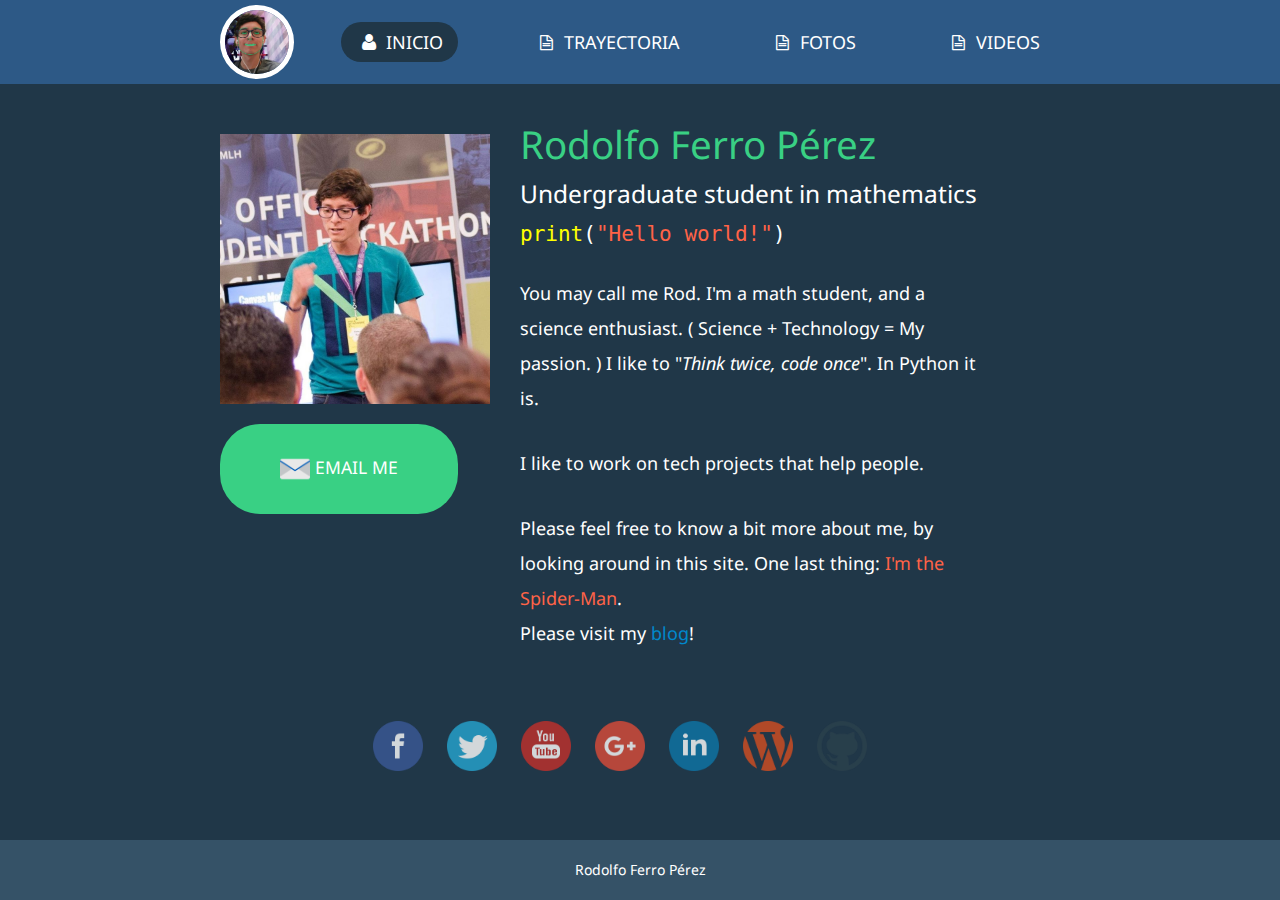
<file: index.html>
<!DOCTYPE html>
<html lang="en">
<head>
<title>Rodolfo Ferro | Inicio</title>
<meta charset="utf-8">
<meta name="viewport" content="width=device-width, initial-scale=1.0">
<link href="css/bootstrap.css" rel="stylesheet">
<link href="css/style.css" rel="stylesheet">
<link href="font/css/fontello.css" rel="stylesheet">
<link href='http://fonts.googleapis.com/css?family=Droid+Sans:400,700' rel='stylesheet' type='text/css'>
</head>
<body>
<div class="navbar">
  <div class="navbar-inner">
    <div class="container"> <a class="btn btn-navbar" data-toggle="collapse" data-target=".nav-collapse"> <span class="icon-bar"></span> <span class="icon-bar"></span> <span class="icon-bar"></span> </a> <a class="brand" href="index.html"><img src="img/rf.jpg" width="64px" alt="Rodolfo Ferro"></a>
      <ul class="nav nav-collapse pull-right" style="margin: 0px -25px;">
        <li><a href="index.html" class="active"><i class="icon-user"></i> Inicio</a></li>
        <!-- <li><a href="skills.html"><i class="icon-trophy"></i> Skills</a></li>
        <li><a href="work.html"><i class="icon-picture"></i> Work</a></li> -->
        <li><a href="resume.html"><i class="icon-doc-text"></i> Trayectoria</a></li>
        <li><a href="https://drive.google.com/drive/folders/0B_UdIDqyTHWGR3FTYUVMRVN4LUE?usp=sharing" target="_blank"><i class="icon-doc-text"></i> Fotos</a></li>
        <li><a href="https://drive.google.com/open?id=0B_UdIDqyTHWGeVNBMl9mUUxpNjQ" target="_blank"><i class="icon-doc-text"></i> Videos</a></li>
      </ul>
      <div class="nav-collapse collapse"></div>
    </div>
  </div>
</div>
<div class="container profile">
  <div class="span3" style="margin: 20px 0px;"> <img src="img/rfp.jpg" alt="">
  <a href="mailto:rodolfoferroperez@gmail.com" class="hire-me"><h4><img src="img/email.png" width="30px"> Email me</h4></a></div>
  <div class="span5">
    <h1>Rodolfo Ferro Pérez</h1>
    <h3>Undergraduate student in mathematics</h3>
    <code style="font-size: 1.5em;"><span style="color: yellow;">print</span>(<span style="color: tomato;">"Hello world!"</span>)</code>
    <p>You may call me Rod. I'm a math student, and a science enthusiast.
      ( Science + Technology = My passion. )
      I like to "<i>Think twice, code once</i>". In Python it is.</p>
    <p>
      I like to work on tech projects that help people.
    </p>
    <p>Please feel free to know a bit more about me,
      by looking around in this site. One last thing: <span style="color: tomato">I'm the Spider-Man</span>.
    <br /> Please visit my <a href="https://rodolfoferro.wordpress.com/">blog</a>!</p>
  </div>
</div>
<div class="row social">
  <ul class="social-icons">
    <li><a href="https://www.facebook.com/ferro.11"><img src="img/facebook.png" width="50px"></a></li>
    <li><a href="https://twitter.com/FerroRodolfo"><img src="img/twitter.png" width="50px"></a></li>
    <li><a href="https://www.youtube.com/watch?v=ZmJ9U6-Yd9M&list=PLkWgnowaCLvbmh-dOqBv28gpq25AeOIBo"><img src="img/youtube.png" width="50px"></a></li>
    <li><a href="https://plus.google.com/+RodolfoFerro"><img src="img/google-plus.png" width="50px"></a></li>
    <li><a href="https://www.linkedin.com/in/rodolfoferro"><img src="img/linkedin.png" width="50px"></a></li>
    <li><a href="https://rodolfoferro.wordpress.com/"><img src="img/wordpress.png" width="50px"></a></li>
    <li><a href="https://github.com/RodolfoFerro"><img src="img/github.png" width="50px"></a></li>
  </ul>
</div>
<div class="footer" href="css/bootstrap-responsive.css" rel="stylesheet" type="text/css">
  <div class="container">
    <p class="row" style="text-align:center"><a href="https://rodolfoferro.wordpress.com/">Rodolfo Ferro Pérez</a></p>
  </div>
</div>
<script src="js/jquery-1.10.1.min.js"></script>
<script src="js/bootstrap.min.js"></script>
</body>
</html>
</file>
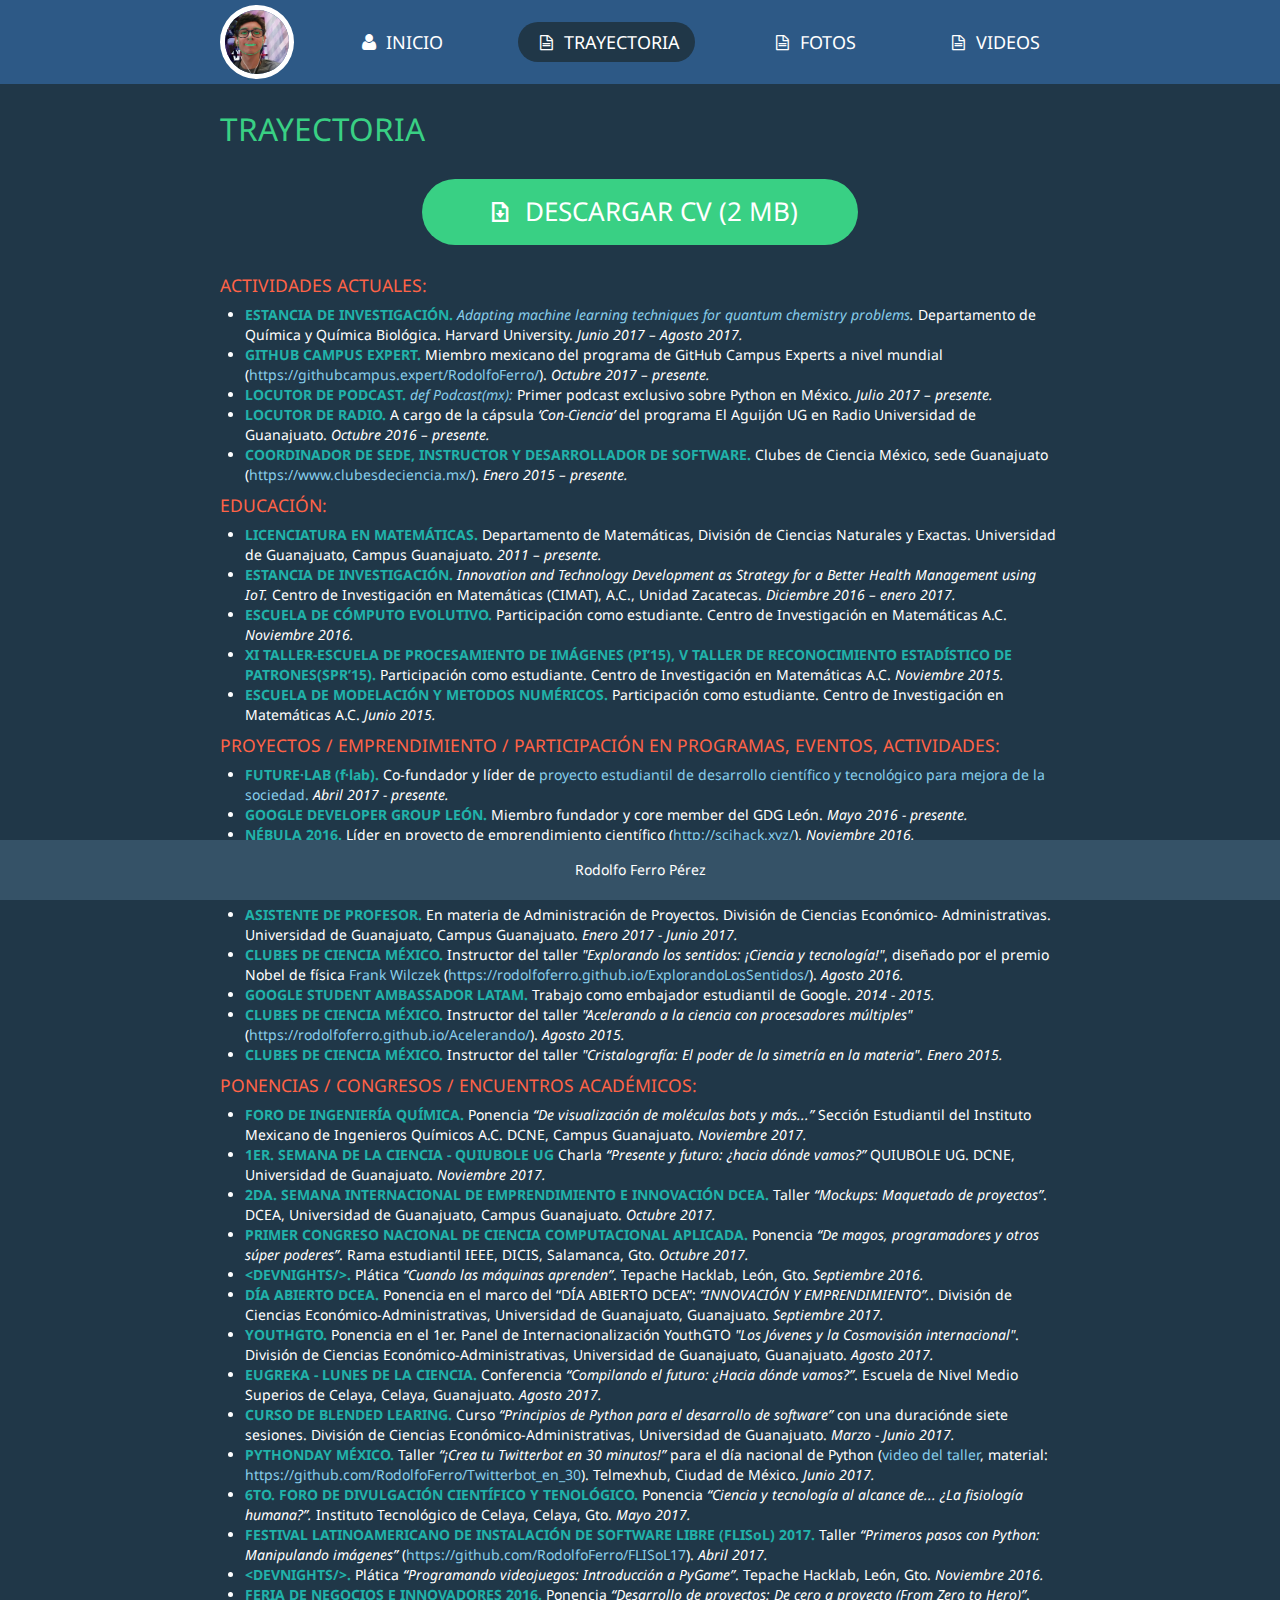
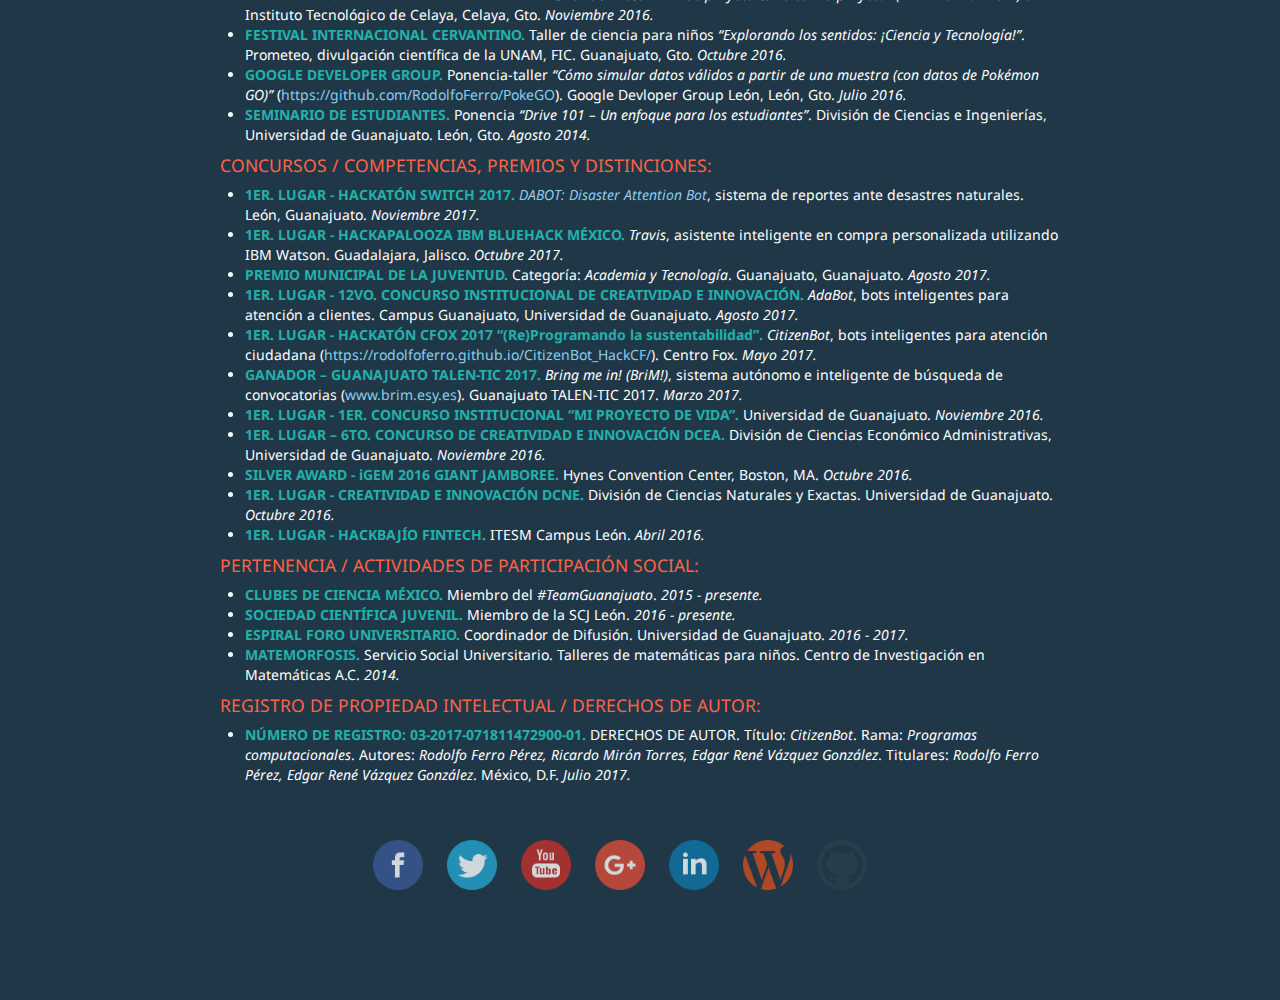
<file: resume.html>
<!DOCTYPE html>
<html lang="en">
<head>
<title>Rodolfo Ferro | Trayectoria</title>
<meta charset="utf-8">
<meta name="viewport" content="width=device-width, initial-scale=1.0">
<link href="css/bootstrap.css" rel="stylesheet">
<link href="css/style.css" rel="stylesheet">
<link href="font/css/fontello.css" rel="stylesheet">
<link href='http://fonts.googleapis.com/css?family=Droid+Sans:400,700' rel='stylesheet' type='text/css'>
</head>
<body>
  <style>
  a {
    color: skyblue;
  }
  b {
    color: lightseagreen;
  }
  h4 {
    color: tomato;
  }
  </style>
<div class="navbar">
  <div class="navbar-inner">
    <div class="container"> <a class="btn btn-navbar" data-toggle="collapse" data-target=".nav-collapse"> <span class="icon-bar"></span> <span class="icon-bar"></span> <span class="icon-bar"></span> </a> <a class="brand" href="index.html"><img src="img/rf.jpg" width="64px" alt="Rodolfo Ferro"></a>
      <ul class="nav nav-collapse pull-right" style="margin: 0px -25px;">
        <li><a href="index.html"><i class="icon-user"></i> Inicio</a></li>
        <!-- <li><a href="skills.html"><i class="icon-trophy"></i> Skills</a></li>
        <li><a href="work.html"><i class="icon-picture"></i> Work</a></li> -->
        <li><a href="resume.html" class="active"><i class="icon-doc-text"></i> Trayectoria</a></li>
        <li><a href="https://drive.google.com/drive/folders/0B_UdIDqyTHWGR3FTYUVMRVN4LUE?usp=sharing" target="_blank"><i class="icon-doc-text"></i> Fotos</a></li>
        <li><a href="https://drive.google.com/open?id=0B_UdIDqyTHWGeVNBMl9mUUxpNjQ" target="_blank"><i class="icon-doc-text"></i> Videos</a></li>
      </ul>
      <div class="nav-collapse collapse"></div>
    </div>
  </div>
</div>
<div class="container resume" style="padding:15px">
  <h2>TRAYECTORIA</h2>
  <!-- <center>
    <img src="RodolfoFerro_RESUME1.png" width="30%"/>
    <img src="RodolfoFerro_RESUME2.png" width="30%"/>
    <img src="RodolfoFerro_RESUME3.png" width="30%"/>
  <h3>Versión descargable:</h3>
  </center> -->
  <div class="btn-center"> <a href="Rodolfo Ferro - CV.pdf" class="hire-me"><i class="icon-download"></i> Descargar CV (2 Mb)</a>
    <!-- <h2>2Mb</h2> -->
  </div>
  <h4>ACTIVIDADES ACTUALES:</h4>
  <ul>
    <li>
      <b>ESTANCIA DE INVESTIGACIÓN.</b> <i><a href="http://www.eluniversal.com.mx/ciencia-y-salud/ciencia/estudiante-mexicano-desarrolla-un-proyecto-en-harvard">Adapting machine learning techniques for quantum chemistry problems</a>.</i> Departamento de Química y Química Biológica. Harvard University. <i>Junio 2017 – Agosto 2017.</i>
    </li>
    <li>
      <b>GITHUB CAMPUS EXPERT.</b> Miembro mexicano del programa de GitHub Campus Experts a nivel mundial (<a href="https://githubcampus.expert/RodolfoFerro/">https://githubcampus.expert/RodolfoFerro/</a>). <i>Octubre 2017 – presente.</i>
    </li>
    <li>
      <b>LOCUTOR DE PODCAST.</b> <i><a href="https://defpodcastmx.github.io/" style="color: skyblue;">def Podcast(mx):</a></i> Primer podcast exclusivo sobre Python en México. <i>Julio 2017 – presente.</i>
    </li>
    <li>
      <b>LOCUTOR DE RADIO.</b> A cargo de la cápsula <i>‘Con-Ciencia’</i> del programa El Aguijón UG en Radio Universidad de Guanajuato. <i>Octubre 2016 – presente.</i>
    </li>
    <li>
      <b>COORDINADOR DE SEDE, INSTRUCTOR Y DESARROLLADOR DE SOFTWARE.</b> Clubes de Ciencia México, sede Guanajuato (<a href="https://www.clubesdeciencia.mx/" target="_blank">https://www.clubesdeciencia.mx/</a>). <i>Enero 2015 – presente.</i>
    </li>
  </ul>
  <h4>EDUCACIÓN:</h4>
  <ul>
    <li>
      <b>LICENCIATURA EN MATEMÁTICAS.</b> Departamento de Matemáticas, División de Ciencias Naturales y Exactas. Universidad de Guanajuato, Campus Guanajuato. <i>2011 – presente.</i>
    </li>
    <li>
      <b>ESTANCIA DE INVESTIGACIÓN.</b> <i>Innovation and Technology Development as Strategy for a Better Health Management using IoT.</i> Centro de Investigación en Matemáticas (CIMAT), A.C., Unidad Zacatecas. <i> Diciembre 2016 – enero 2017.</i>
    </li>
    <li>
      <b>ESCUELA DE CÓMPUTO EVOLUTIVO.</b> Participación como estudiante. Centro de Investigación en Matemáticas A.C. <i>Noviembre 2016.</i>
    </li>
    <li>
      <b>XI TALLER-ESCUELA DE PROCESAMIENTO DE IMÁGENES (PI’15), V TALLER DE RECONOCIMIENTO ESTADÍSTICO DE PATRONES(SPR’15).</b> Participación como estudiante. Centro de Investigación en Matemáticas A.C. <i>Noviembre 2015.</i>
    </li>
    <li>
      <b>ESCUELA DE MODELACIÓN Y METODOS NUMÉRICOS.</b> Participación como estudiante. Centro de Investigación en Matemáticas A.C. <i>Junio 2015.</i>
    </li>
  </ul>
  <h4>PROYECTOS / EMPRENDIMIENTO / PARTICIPACIÓN EN PROGRAMAS, EVENTOS, ACTIVIDADES:</h4>
  <ul>
    <li>
      <b>FUTURE·LAB (f·lab).</b> Co-fundador y líder de <a href="http://www.ugto.mx/noticias/noticias/11851-matematicas-aplicadas-para-transformar-el- mundo-el-objetivo-de-rodolfo-ferro-alumno-ug" style="skyblue">proyecto estudiantil de desarrollo científico y tecnológico para mejora de la sociedad.</a> <i>Abril 2017 - presente.</i>
    </li>
    <li>
      <b>GOOGLE DEVELOPER GROUP LEÓN.</b> Miembro fundador y core member del GDG León. <i>Mayo 2016 - presente.</i>
    </li>
    <li>
      <b>NÉBULA 2016.</b> Líder en proyecto de emprendimiento científico (<a href="http://scihack.xyz/" style="color: skyblue;">http://scihack.xyz/</a>). <i>Noviembre 2016.</i>
    </li>
    <li>
      <b>MECATE 2016.</b> Participación como <i>maker</i> en emprendimiento social. <i>Junio 2016.</i>
    </li>
  </ul>
  <h4>DESARROLLO PROFESIONAL / ACTIVIDADES LABORALES:</h4>
  <ul>
    <li>
      <b>ASISTENTE DE PROFESOR.</b> En materia de Administración de Proyectos. División de Ciencias Económico- Administrativas. Universidad de Guanajuato, Campus Guanajuato. <i>Enero 2017 - Junio 2017.</i>
    </li>
    <li>
      <b>CLUBES DE CIENCIA MÉXICO.</b> Instructor del taller <i>"Explorando los sentidos: ¡Ciencia y tecnología!"</i>, diseñado por el premio Nobel de física <a href="https://en.wikipedia.org/wiki/Frank_Wilczek">Frank Wilczek</a> (<a href="https://rodolfoferro.github.io/ExplorandoLosSentidos/">https://rodolfoferro.github.io/ExplorandoLosSentidos/</a>). <i>Agosto 2016.</i>
    </li>
    <li>
      <b>GOOGLE STUDENT AMBASSADOR LATAM.</b> Trabajo como embajador estudiantil de Google. <i>2014 - 2015.</i>
    </li>
    <li>
      <b>CLUBES DE CIENCIA MÉXICO.</b> Instructor del taller <i>"Acelerando a la ciencia con procesadores múltiples"</i> (<a href="https://rodolfoferro.github.io/Acelerando/">https://rodolfoferro.github.io/Acelerando/</a>). <i>Agosto 2015.</i>
    </li>
    <li>
      <b>CLUBES DE CIENCIA MÉXICO.</b> Instructor del taller <i>"Cristalografía: El poder de la simetría en la materia"</i>. <i>Enero 2015.</i>
    </li>
  </ul>
  <h4>PONENCIAS / CONGRESOS / ENCUENTROS ACADÉMICOS:</h4>
  <ul>
    <li>
      <b>FORO DE INGENIERÍA QUÍMICA.</b> Ponencia <i>“De visualización de moléculas bots y más...”</i> Sección Estudiantil del Instituto Mexicano de Ingenieros Químicos A.C. DCNE, Campus Guanajuato. <i>Noviembre 2017.</i>
    </li>
    <li>
      <b>1ER. SEMANA DE LA CIENCIA - QUIUBOLE UG</b> Charla <i>“Presente y futuro: ¿hacia dónde vamos?”</i> QUIUBOLE UG. DCNE, Universidad de Guanajuato. <i>Noviembre 2017.</i>
    </li>
    <li>
      <b>2DA. SEMANA INTERNACIONAL DE EMPRENDIMIENTO E INNOVACIÓN DCEA.</b> Taller <i>“Mockups: Maquetado de proyectos”</i>. DCEA, Universidad de Guanajuato, Campus Guanajuato. <i>Octubre 2017.</i>
    </li>
    <li>
      <b>PRIMER CONGRESO NACIONAL DE CIENCIA COMPUTACIONAL APLICADA.</b> Ponencia <i>“De magos, programadores y otros súper poderes”</i>. Rama estudiantil IEEE, DICIS, Salamanca, Gto. <i>Octubre 2017.</i>
    </li>
    <li>
      <b>&lt;DEVNIGHTS/&gt;.</b> Plática <i>“Cuando las máquinas aprenden”</i>. Tepache Hacklab, León, Gto. <i>Septiembre 2016.</i>
    </li>
    <li>
      <b>DÍA ABIERTO DCEA.</b> Ponencia en el marco del “DÍA ABIERTO DCEA”: <i>“INNOVACIÓN Y EMPRENDIMIENTO”.</i>. División de Ciencias Económico-Administrativas, Universidad de Guanajuato, Guanajuato. <i>Septiembre 2017.</i>
    </li>
    <li>
      <b>YOUTHGTO.</b> Ponencia en el 1er. Panel de Internacionalización YouthGTO <i>"Los Jóvenes y la Cosmovisión internacional"</i>. División de Ciencias Económico-Administrativas, Universidad de Guanajuato, Guanajuato. <i>Agosto 2017.</i>
    </li>
    <li>
      <b>EUGREKA - LUNES DE LA CIENCIA.</b> Conferencia <i>“Compilando el futuro: ¿Hacia dónde vamos?”</i>. Escuela de Nivel Medio Superios de Celaya, Celaya, Guanajuato. <i>Agosto 2017.</i>
    </li>
    <li>
      <b>CURSO DE BLENDED LEARING.</b> Curso <i>“Principios de Python para el desarrollo de software”</i> con una duraciónde siete sesiones. División de Ciencias Económico-Administrativas, Universidad de Guanajuato. <i>Marzo - Junio 2017.</i>
    </li>
    <li>
      <b>PYTHONDAY MÉXICO.</b> Taller <i>“¡Crea tu Twitterbot en 30 minutos!”</i> para el día nacional de Python (<a href="https://youtu.be/x0VWnm9CAyE" target="_blank">video del taller</a>, material: <a href="https://github.com/RodolfoFerro/Twitterbot_en_30" target="blank">https://github.com/RodolfoFerro/Twitterbot_en_30</a>). Telmexhub, Ciudad de México. <i>Junio 2017.</i>
    </li>
    <li>
      <b>6TO. FORO DE DIVULGACIÓN CIENTÍFICO Y TENOLÓGICO.</b> Ponencia <i>“Ciencia y tecnología al alcance de... ¿La fisiología humana?”.</i> Instituto Tecnológico de Celaya, Celaya, Gto. <i>Mayo 2017.</i>
    </li>
    <li>
      <b>FESTIVAL LATINOAMERICANO DE INSTALACIÓN DE SOFTWARE LIBRE (FLISoL) 2017.</b> Taller <i>“Primeros pasos con Python: Manipulando imágenes”</i> (<a href="https://github.com/RodolfoFerro/FLISoL17">https://github.com/RodolfoFerro/FLISoL17</a>). <i>Abril 2017.</i>
    </li>
    <li>
      <b>&lt;DEVNIGHTS/&gt;.</b> Plática <i>“Programando videojuegos: Introducción a PyGame”</i>. Tepache Hacklab, León, Gto. <i>Noviembre 2016.</i>
    </li>
    <li>
      <b>FERIA DE NEGOCIOS E INNOVADORES 2016.</b> Ponencia <i>“Desarrollo de proyectos: De cero a proyecto (From Zero to Hero)”</i>. Instituto Tecnológico de Celaya, Celaya, Gto. <i>Noviembre 2016.</i>
    </li>
    <li>
      <b>FESTIVAL INTERNACIONAL CERVANTINO.</b> Taller de ciencia para niños <i>“Explorando los sentidos: ¡Ciencia y Tecnología!”</i>. Prometeo, divulgación científica de la UNAM, FIC. Guanajuato, Gto. <i>Octubre 2016.</i>
    </li>
    <li>
      <b>GOOGLE DEVELOPER GROUP.</b> Ponencia-taller <i>“Cómo simular datos válidos a partir de una muestra (con datos de Pokémon GO)”</i> (<a href="https://github.com/RodolfoFerro/PokeGO" target="_blank">https://github.com/RodolfoFerro/PokeGO</a>). Google Devloper Group León, León, Gto. <i>Julio 2016.</i>
    </li>
    <li>
      <b>SEMINARIO DE ESTUDIANTES.</b> Ponencia <i>“Drive 101 – Un enfoque para los estudiantes”</i>. División de Ciencias e Ingenierías, Universidad de Guanajuato. León, Gto. <i>Agosto 2014.</i>
    </li>
  </ul>
  <h4>CONCURSOS / COMPETENCIAS, PREMIOS Y DISTINCIONES:</h4>
  <ul>
    <li>
      <b>1ER. LUGAR - HACKATÓN SWITCH 2017. </b> <a href="https://rodolfoferro.github.io/SWITCH17/" target="_blank"><i>DABOT: Disaster Attention Bot</i></a>, sistema de reportes ante desastres naturales. León, Guanajuato. <i>Noviembre 2017.</i>
    </li>
    <li>
      <b>1ER. LUGAR - HACKAPALOOZA IBM BLUEHACK MÉXICO. </b> <i>Travis</i>, asistente inteligente en compra personalizada utilizando IBM Watson. Guadalajara, Jalisco. <i>Octubre 2017.</i>
    </li>
    <li>
      <b>PREMIO MUNICIPAL DE LA JUVENTUD. </b> Categoría: <i>Academia y Tecnología</i>. Guanajuato, Guanajuato. <i>Agosto 2017.</i>
    </li>
    <li>
      <b>1ER. LUGAR - 12VO. CONCURSO INSTITUCIONAL DE CREATIVIDAD E INNOVACIÓN. </b> <i>AdaBot</i>, bots inteligentes para atención a clientes. Campus Guanajuato, Universidad de Guanajuato. <i>Agosto 2017.</i>
    </li>
    <li>
      <b>1ER. LUGAR - HACKATÓN CFOX 2017 “(Re)Programando la sustentabilidad”. </b> <i>CitizenBot</i>, bots inteligentes para atención ciudadana (<a href="https://rodolfoferro.github.io/CitizenBot_HackCF/">https://rodolfoferro.github.io/CitizenBot_HackCF/</a>). Centro Fox. <i>Mayo 2017.</i>
    </li>
    <li>
      <b>GANADOR – GUANAJUATO TALEN-TIC 2017.</b> <i>Bring me in! (BriM!)</i>, sistema autónomo e inteligente de búsqueda de convocatorias (<a href="www.brim.esy.es">www.brim.esy.es</a>). Guanajuato TALEN-TIC 2017. <i>Marzo 2017.</i>
    </li>
    <li>
      <b>1ER. LUGAR - 1ER. CONCURSO INSTITUCIONAL “MI PROYECTO DE VIDA”.</b> Universidad de Guanajuato. <i>Noviembre 2016.</i>
    </li>
    <li>
      <b>1ER. LUGAR – 6TO. CONCURSO DE CREATIVIDAD E INNOVACIÓN DCEA.</b> División de Ciencias Económico Administrativas, Universidad de Guanajuato. <i>Noviembre 2016.</i>
    </li>
    <li>
      <b>SILVER AWARD - iGEM 2016 GIANT JAMBOREE.</b> Hynes Convention Center, Boston, MA. <i>Octubre 2016.</i>
    </li>
    <li>
      <b>1ER. LUGAR - CREATIVIDAD E INNOVACIÓN DCNE.</b> División de Ciencias Naturales y Exactas. Universidad de Guanajuato. <i>Octubre 2016.</i>
    </li>
    <li>
      <b>1ER. LUGAR - HACKBAJÍO FINTECH.</b> ITESM Campus León. <i>Abril 2016.</i>
    </li>
  </ul>
  <h4>PERTENENCIA / ACTIVIDADES DE PARTICIPACIÓN SOCIAL:</h4>
  <ul>
    <li>
      <b>CLUBES DE CIENCIA MÉXICO. </b> Miembro del <i>#TeamGuanajuato</i>. <i>2015 - presente.</i>
    </li>
    <li>
      <b>SOCIEDAD CIENTÍFICA JUVENIL. </b> Miembro de la SCJ León. <i>2016 - presente.</i>
    </li>
    <li>
      <b>ESPIRAL FORO UNIVERSITARIO. </b> Coordinador de Difusión. Universidad de Guanajuato. <i>2016 - 2017.</i>
    </li>
    <li>
    <b>MATEMORFOSIS. </b> Servicio Social Universitario. Talleres de matemáticas para niños. Centro de Investigación en Matemáticas A.C. <i>2014.</i>
  </li>
  </ul>
  <h4>REGISTRO DE PROPIEDAD INTELECTUAL / DERECHOS DE AUTOR:</h4>
  <ul>
    <li>
      <b>NÚMERO DE REGISTRO: 03-2017-071811472900-01. </b>DERECHOS DE AUTOR. Título: <i>CitizenBot</i>. Rama: <i>Programas computacionales</i>. Autores: <i>Rodolfo Ferro Pérez, Ricardo Mirón Torres, Edgar René Vázquez González</i>. Titulares: <i>Rodolfo Ferro Pérez, Edgar René Vázquez González</i>. México, D.F. <i>Julio 2017.</i>
    </li>
  </ul>
</div>
<div class="row social">
  <ul class="social-icons">
    <li><a href="https://www.facebook.com/ferro.11"><img src="img/facebook.png" width="50px"></a></li>
    <li><a href="https://twitter.com/FerroRodolfo"><img src="img/twitter.png" width="50px"></a></li>
    <li><a href="https://www.youtube.com/watch?v=ZmJ9U6-Yd9M&list=PLkWgnowaCLvbmh-dOqBv28gpq25AeOIBo"><img src="img/youtube.png" width="50px"></a></li>
    <li><a href="https://plus.google.com/+RodolfoFerro"><img src="img/google-plus.png" width="50px"></a></li>
    <li><a href="https://www.linkedin.com/in/rodolfoferro"><img src="img/linkedin.png" width="50px"></a></li>
    <li><a href="https://rodolfoferro.wordpress.com/"><img src="img/wordpress.png" width="50px"></a></li>
    <li><a href="https://github.com/RodolfoFerro"><img src="img/github.png" width="50px"></a></li>
  </ul>
</div>
<div class="footer" href="css/bootstrap-responsive.css" rel="stylesheet" type="text/css">
  <div class="container">
    <p class="row" style="text-align:center"><a href="https://rodolfoferro.wordpress.com/">Rodolfo Ferro Pérez</a></p>
  </div>
</div>
<script src="js/jquery-1.10.1.min.js"></script>
<script src="js/bootstrap.min.js"></script>
</body>
</html>
</file>
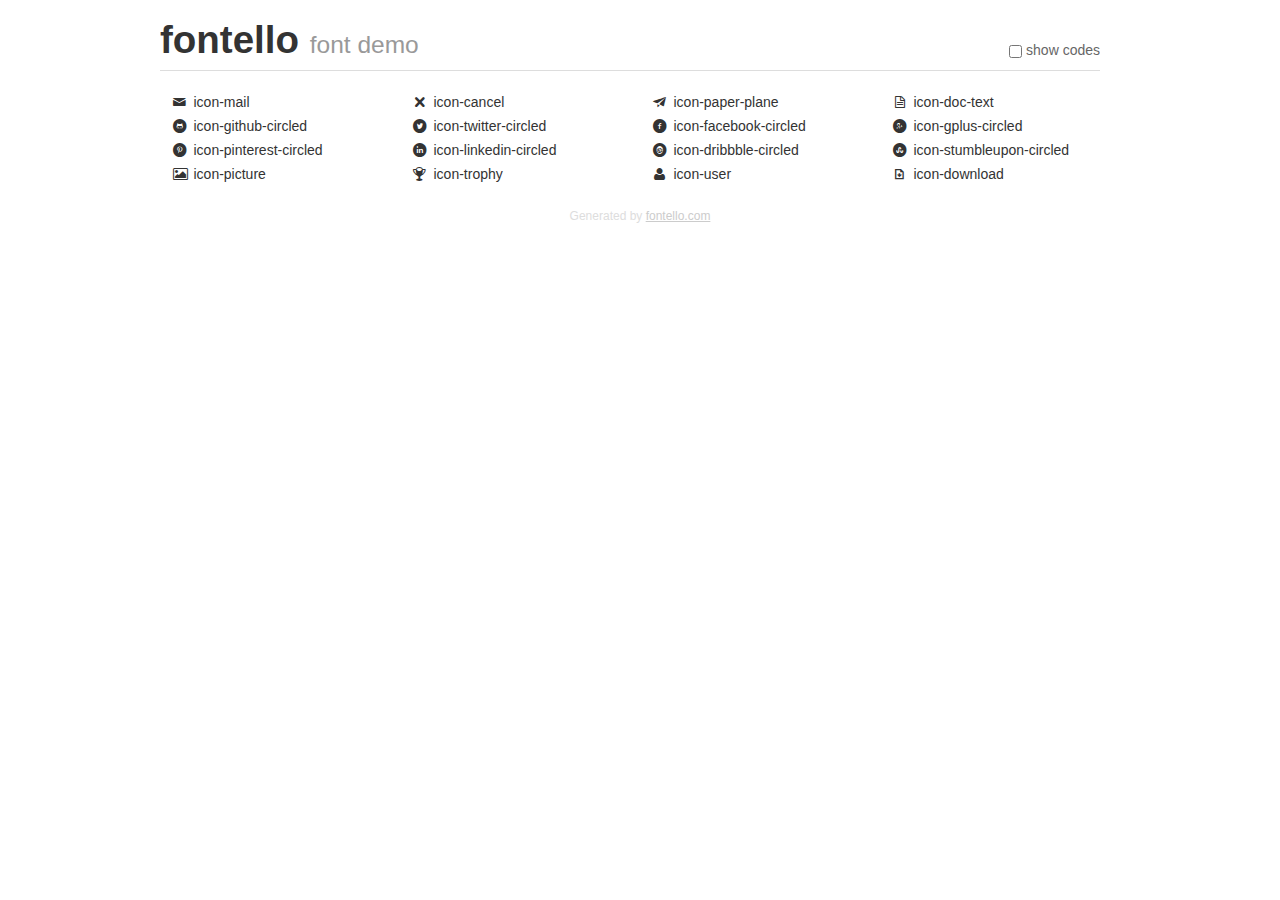
<file: font/demo.html>
<!DOCTYPE html>
<html>
  <head><!--[if lt IE 9]>
    <script src="http://html5shim.googlecode.com/svn/trunk/html5.js"></script><![endif]-->
    <meta charset="UTF-8"><style type="text/css">/*
 * Bootstrap v2.2.1
 *
 * Copyright 2012 Twitter, Inc
 * Licensed under the Apache License v2.0
 * http://www.apache.org/licenses/LICENSE-2.0
 *
 * Designed and built with all the love in the world @twitter by @mdo and @fat.
 */
.clearfix {
  *zoom: 1;
}
.clearfix:before,
.clearfix:after {
  display: table;
  content: "";
  line-height: 0;
}
.clearfix:after {
  clear: both;
}
html {
  font-size: 100%;
  -webkit-text-size-adjust: 100%;
  -ms-text-size-adjust: 100%;
}
a:focus {
  outline: thin dotted #333;
  outline: 5px auto -webkit-focus-ring-color;
  outline-offset: -2px;
}
a:hover,
a:active {
  outline: 0;
}
button,
input,
select,
textarea {
  margin: 0;
  font-size: 100%;
  vertical-align: middle;
}
button,
input {
  *overflow: visible;
  line-height: normal;
}
button::-moz-focus-inner,
input::-moz-focus-inner {
  padding: 0;
  border: 0;
}
body {
  margin: 0;
  font-family: "Helvetica Neue", Helvetica, Arial, sans-serif;
  font-size: 14px;
  line-height: 20px;
  color: #333;
  background-color: #fff;
}
a {
  color: #08c;
  text-decoration: none;
}
a:hover {
  color: #005580;
  text-decoration: underline;
}
.row {
  margin-left: -20px;
  *zoom: 1;
}
.row:before,
.row:after {
  display: table;
  content: "";
  line-height: 0;
}
.row:after {
  clear: both;
}
[class*="span"] {
  float: left;
  min-height: 1px;
  margin-left: 20px;
}
.container,
.navbar-static-top .container,
.navbar-fixed-top .container,
.navbar-fixed-bottom .container {
  width: 940px;
}
.span12 {
  width: 940px;
}
.span11 {
  width: 860px;
}
.span10 {
  width: 780px;
}
.span9 {
  width: 700px;
}
.span8 {
  width: 620px;
}
.span7 {
  width: 540px;
}
.span6 {
  width: 460px;
}
.span5 {
  width: 380px;
}
.span4 {
  width: 300px;
}
.span3 {
  width: 220px;
}
.span2 {
  width: 140px;
}
.span1 {
  width: 60px;
}
[class*="span"].pull-right,
.row-fluid [class*="span"].pull-right {
  float: right;
}
.container {
  margin-right: auto;
  margin-left: auto;
  *zoom: 1;
}
.container:before,
.container:after {
  display: table;
  content: "";
  line-height: 0;
}
.container:after {
  clear: both;
}
p {
  margin: 0 0 10px;
}
.lead {
  margin-bottom: 20px;
  font-size: 21px;
  font-weight: 200;
  line-height: 30px;
}
small {
  font-size: 85%;
}
h1 {
  margin: 10px 0;
  font-family: inherit;
  font-weight: bold;
  line-height: 20px;
  color: inherit;
  text-rendering: optimizelegibility;
}
h1 small {
  font-weight: normal;
  line-height: 1;
  color: #999;
}
h1 {
  line-height: 40px;
}
h1 {
  font-size: 38.5px;
}
h1 small {
  font-size: 24.5px;
}
body {
  margin-top: 90px;
}
.header {
  position: fixed;
  top: 0;
  left: 50%;
  margin-left: -480px;
  background-color: #fff;
  border-bottom: 1px solid #ddd;
  padding-top: 10px;
  z-index: 10;
}
.footer {
  color: #ddd;
  font-size: 12px;
  text-align: center;
  margin-top: 20px;
}
.footer a {
  color: #ccc;
  text-decoration: underline;
}
.the-icons {
  font-size: 14px;
  line-height: 24px;
}
.switch {
  position: absolute;
  right: 0;
  bottom: 10px;
  color: #666;
}
.switch input {
  margin-right: 0.3em;
}
.codesOn .i-name {
  display: none;
}
.codesOn .i-code {
  display: inline;
}
.i-code {
  display: none;
}
</style>
    <link rel="stylesheet" href="css/fontello.css">
    <link rel="stylesheet" href="css/animation.css"><!--[if IE 7]>
    <link rel="stylesheet" href="css/fontello-ie7.css"><![endif]-->
    <script>
      function toggleCodes(on) {
        var obj = document.getElementById('icons');
        
        if (on) {
          obj.className += ' codesOn';
        } else {
          obj.className = obj.className.replace(' codesOn', '');
        }
      }
      
    </script>
  </head>
  <body>
    <div class="container header">
      <h1>
        fontello
         <small>font demo</small>
      </h1>
      <label class="switch">
        <input type="checkbox" onclick="toggleCodes(this.checked)">show codes
      </label>
    </div>
    <div id="icons" class="container">
      <div class="row">
        <div title="Code: 0xe806" class="the-icons span3"><i class="icon-mail"></i> <span class="i-name">icon-mail</span><span class="i-code">0xe806</span></div>
        <div title="Code: 0xe80f" class="the-icons span3"><i class="icon-cancel"></i> <span class="i-name">icon-cancel</span><span class="i-code">0xe80f</span></div>
        <div title="Code: 0xe804" class="the-icons span3"><i class="icon-paper-plane"></i> <span class="i-name">icon-paper-plane</span><span class="i-code">0xe804</span></div>
        <div title="Code: 0xe803" class="the-icons span3"><i class="icon-doc-text"></i> <span class="i-name">icon-doc-text</span><span class="i-code">0xe803</span></div>
      </div>
      <div class="row">
        <div title="Code: 0xe80e" class="the-icons span3"><i class="icon-github-circled"></i> <span class="i-name">icon-github-circled</span><span class="i-code">0xe80e</span></div>
        <div title="Code: 0xe808" class="the-icons span3"><i class="icon-twitter-circled"></i> <span class="i-name">icon-twitter-circled</span><span class="i-code">0xe808</span></div>
        <div title="Code: 0xe807" class="the-icons span3"><i class="icon-facebook-circled"></i> <span class="i-name">icon-facebook-circled</span><span class="i-code">0xe807</span></div>
        <div title="Code: 0xe809" class="the-icons span3"><i class="icon-gplus-circled"></i> <span class="i-name">icon-gplus-circled</span><span class="i-code">0xe809</span></div>
      </div>
      <div class="row">
        <div title="Code: 0xe80a" class="the-icons span3"><i class="icon-pinterest-circled"></i> <span class="i-name">icon-pinterest-circled</span><span class="i-code">0xe80a</span></div>
        <div title="Code: 0xe80b" class="the-icons span3"><i class="icon-linkedin-circled"></i> <span class="i-name">icon-linkedin-circled</span><span class="i-code">0xe80b</span></div>
        <div title="Code: 0xe80c" class="the-icons span3"><i class="icon-dribbble-circled"></i> <span class="i-name">icon-dribbble-circled</span><span class="i-code">0xe80c</span></div>
        <div title="Code: 0xe80d" class="the-icons span3"><i class="icon-stumbleupon-circled"></i> <span class="i-name">icon-stumbleupon-circled</span><span class="i-code">0xe80d</span></div>
      </div>
      <div class="row">
        <div title="Code: 0xe802" class="the-icons span3"><i class="icon-picture"></i> <span class="i-name">icon-picture</span><span class="i-code">0xe802</span></div>
        <div title="Code: 0xe801" class="the-icons span3"><i class="icon-trophy"></i> <span class="i-name">icon-trophy</span><span class="i-code">0xe801</span></div>
        <div title="Code: 0xe800" class="the-icons span3"><i class="icon-user"></i> <span class="i-name">icon-user</span><span class="i-code">0xe800</span></div>
        <div title="Code: 0xe805" class="the-icons span3"><i class="icon-download"></i> <span class="i-name">icon-download</span><span class="i-code">0xe805</span></div>
      </div>
    </div>
    <div class="container footer">Generated by <a href="http://fontello.com">fontello.com</a></div>
  </body>
</html>
</file>
<file: font/css/fontello.css>
@font-face {
  font-family: 'fontello';
  src: url('../font/fontello.eot?87773380');
  src: url('../font/fontello.eot?87773380#iefix') format('embedded-opentype'),
       url('../font/fontello.woff?87773380') format('woff'),
       url('../font/fontello.ttf?87773380') format('truetype'),
       url('../font/fontello.svg?87773380#fontello') format('svg');
  font-weight: normal;
  font-style: normal;
}
/* Chrome hack: SVG is rendered more smooth in Windozze. 100% magic, uncomment if you need it. */
/* Note, that will break hinting! In other OS-es font will be not as sharp as it could be */
/*
@media screen and (-webkit-min-device-pixel-ratio:0) {
  @font-face {
    font-family: 'fontello';
    src: url('../font/fontello.svg?87773380#fontello') format('svg');
  }
}
*/
 
 [class^="icon-"]:before, [class*=" icon-"]:before {
  font-family: "fontello";
  font-style: normal;
  font-weight: normal;
  speak: none;
 
  display: inline-block;
  text-decoration: inherit;
  width: 1em;
  margin-right: .2em;
  text-align: center;
  /* opacity: .8; */
 
  /* For safety - reset parent styles, that can break glyph codes*/
  font-variant: normal;
  text-transform: none;
     
  /* fix buttons height, for twitter bootstrap */
  line-height: 1em;
 
  /* Animation center compensation - margins should be symmetric */
  /* remove if not needed */
  margin-left: .2em;
 
  /* you can be more comfortable with increased icons size */
  /* font-size: 120%; */
 
  /* Uncomment for 3D effect */
  /* text-shadow: 1px 1px 1px rgba(127, 127, 127, 0.3); */
}
 
.icon-mail:before { content: '\e806'; } /* '' */
.icon-cancel:before { content: '\e80f'; } /* '' */
.icon-paper-plane:before { content: '\e804'; } /* '' */
.icon-doc-text:before { content: '\e803'; } /* '' */
.icon-github-circled:before { content: '\e80e'; } /* '' */
.icon-twitter-circled:before { content: '\e808'; } /* '' */
.icon-facebook-circled:before { content: '\e807'; } /* '' */
.icon-gplus-circled:before { content: '\e809'; } /* '' */
.icon-pinterest-circled:before { content: '\e80a'; } /* '' */
.icon-linkedin-circled:before { content: '\e80b'; } /* '' */
.icon-dribbble-circled:before { content: '\e80c'; } /* '' */
.icon-stumbleupon-circled:before { content: '\e80d'; } /* '' */
.icon-picture:before { content: '\e802'; } /* '' */
.icon-trophy:before { content: '\e801'; } /* '' */
.icon-user:before { content: '\e800'; } /* '' */
.icon-download:before { content: '\e805'; } /* '' */
</file>
<file: font/css/fontello-ie7.css>
[class^="icon-"], [class*=" icon-"] {
  font-family: 'fontello';
  font-style: normal;
  font-weight: normal;
 
  /* fix buttons height */
  line-height: 1em;
 
  /* you can be more comfortable with increased icons size */
  /* font-size: 120%; */
}
 
.icon-mail { *zoom: expression( this.runtimeStyle['zoom'] = '1', this.innerHTML = '&#xe806;&nbsp;'); }
.icon-cancel { *zoom: expression( this.runtimeStyle['zoom'] = '1', this.innerHTML = '&#xe80f;&nbsp;'); }
.icon-paper-plane { *zoom: expression( this.runtimeStyle['zoom'] = '1', this.innerHTML = '&#xe804;&nbsp;'); }
.icon-doc-text { *zoom: expression( this.runtimeStyle['zoom'] = '1', this.innerHTML = '&#xe803;&nbsp;'); }
.icon-github-circled { *zoom: expression( this.runtimeStyle['zoom'] = '1', this.innerHTML = '&#xe80e;&nbsp;'); }
.icon-twitter-circled { *zoom: expression( this.runtimeStyle['zoom'] = '1', this.innerHTML = '&#xe808;&nbsp;'); }
.icon-facebook-circled { *zoom: expression( this.runtimeStyle['zoom'] = '1', this.innerHTML = '&#xe807;&nbsp;'); }
.icon-gplus-circled { *zoom: expression( this.runtimeStyle['zoom'] = '1', this.innerHTML = '&#xe809;&nbsp;'); }
.icon-pinterest-circled { *zoom: expression( this.runtimeStyle['zoom'] = '1', this.innerHTML = '&#xe80a;&nbsp;'); }
.icon-linkedin-circled { *zoom: expression( this.runtimeStyle['zoom'] = '1', this.innerHTML = '&#xe80b;&nbsp;'); }
.icon-dribbble-circled { *zoom: expression( this.runtimeStyle['zoom'] = '1', this.innerHTML = '&#xe80c;&nbsp;'); }
.icon-stumbleupon-circled { *zoom: expression( this.runtimeStyle['zoom'] = '1', this.innerHTML = '&#xe80d;&nbsp;'); }
.icon-picture { *zoom: expression( this.runtimeStyle['zoom'] = '1', this.innerHTML = '&#xe802;&nbsp;'); }
.icon-trophy { *zoom: expression( this.runtimeStyle['zoom'] = '1', this.innerHTML = '&#xe801;&nbsp;'); }
.icon-user { *zoom: expression( this.runtimeStyle['zoom'] = '1', this.innerHTML = '&#xe800;&nbsp;'); }
.icon-download { *zoom: expression( this.runtimeStyle['zoom'] = '1', this.innerHTML = '&#xe805;&nbsp;'); }
</file>
<file: css/style.css>
/*This stylesheet contains some custom class rather than Bootstrap*/
		
a.brand img {
	border-radius:50%;
	border:5px solid #fff;
}
.profile, .skills, .work, .resume {
	padding:30px 0;
}
.profile h2, .skills h2, .work h2, .resume h2 {
	font-weight:normal;
	color: #39D084;
}
/***** Profile *****/
	.profile h1 {
	color:#39d084;
	font-weight: normal;
}
.profile h3 {
	color:#fff;
	font-weight: normal;
}
.profile p {
	color:#fff;
	font-size:18px;
	line-height: 35px;
	margin-top: 30px;
}
.profile .container .span5 {
	padding:40px 0;
}
a.hire-me {
	display: inline-block;
 *display: inline;
	padding:20px 60px;
	background:#39d084;
	color:#fff;
	text-transform:uppercase;
	font-size:26px;
	margin:20px 0;
	-webkit-border-radius: 40px;
	-moz-border-radius: 40px;
	border-radius: 40px;
}
a.hire-me:hover {
	text-decoration:none;
	background:#11d170;
}
.social {
	text-align:center;
	padding-bottom:80px;
}
ul.social-icons {
	margin:20px 0;
}
ul.social-icons li {
	list-style:none;
	display:inline-block;
	margin:10px;
}
ul.social-icons li:first-child {
	margin-left:0;
}
ul.social-icons li a {
	opacity:0.8;
}
ul.social-icons li a:hover {
	opacity:1;
}
/***** Skills *****/
.skills .span3 {
	width:235px;
	overflow: hidden;
}
.skills .span5 {
	text-align:left;
	padding:47px 0;
}
.skills .ps, .skills .ai, .skills .html, .skills .css {
	padding:25px;
	width:100px;
	height:100px;
	-webkit-border-radius: 50%;
	-moz-border-radius: 50%;
	border-radius: 50%;
	text-align:center;
	border:8px solid #203748;
	float:right;
	-webkit-transition: all 0.2s linear;
	-moz-transition: all 0.2s linear;
	-o-transition: all 0.2s linear;
	transition: all 0.2s linear;
}
.skills .ps {
	background:#30a5dc;
}
.skills .ai {
	background:#ee742b;
}
.skills .html {
	background:#f04949;
}
.skills .css {
	background:#39d084;
}
.skills .ps:hover, .skills .ai:hover, .skills .html:hover, .skills .css:hover {
	border:8px solid #fff;
}
.skills .ps h3, .skills .ai h3, .skills .html h3, .skills .css h3 {
	color:#fff;
	font-size: 3.4em;
	font-weight: normal;
	line-height: 80px;
}
.skills .html h3, .skills .css h3 {
	font-size: 2.2em;
}
.expand-bg {
	background: none repeat scroll 0 0 #EAEDF2;
	border-radius:16px;
	height: 16px;
	margin-bottom: 15px;
	position: relative;
	padding: 0 2px;
}
.expand {
	border-radius: 10px;
	height: 4px;
	margin: 2px 0;
	padding: 4px 0 4px 5px;
	position: absolute;
}
.skills .span5 h3 {
	font-size: 18.5px;
	line-height: 15px;
	font-weight:normal;
	text-transform:uppercase;
}
.skills .span5 h3 span {
	float:right;
}
.ps2 {
	width:90%;
	background:#30a5dc;
	-moz-animation:html5 2s ease-out;
	-webkit-animation:html5 2s ease-out;
}
.ai2 {
	width:80%;
	background:#ee742b;
	-moz-animation:css3 2s ease-out;
	-webkit-animation:css3 2s ease-out;
}
.html2 {
	width:75%;
	background:#f04949;
	-moz-animation:jquery 2s ease-out;
	-webkit-animation:jquery 2s ease-out;
}
.css2 {
	width:85%;
	background:#39d084;
	-moz-animation:photoshop 2s ease-out;
	-webkit-animation:photoshop 2s ease-out;
}
 @-moz-keyframes ps2 {
0% {
width:0px;
}
100% {
width:90%;
}
}
@-moz-keyframes ai2 {
0% {
width:0px;
}
100% {
width:80%;
}
}
@-moz-keyframes html2 {
0% {
width:0px;
}
100% {
width:75%;
}
}
@-moz-keyframes css2 {
0% {
width:0px;
}
100% {
width:85%;
}
}
 @-webkit-keyframes ps2 {
0% {
width:0px;
}
100% {
width:90%;
}
}
@-webkit-keyframes ai {
0% {
width:0px;
}
100% {
width:80%;
}
}
@-webkit-keyframes html {
0% {
width:0px;
}
100% {
width:75%;
}
}
@-webkit-keyframes css {
0% {
width:0px;
}
100% {
width:85%;
}
}
/**** Work container *****/
ul.work-images li {
	list-style:none;
	display:inline-block;
	margin: 8px 10px;
 background:
}
ul.work-images li:first-child {
	margin-left:0;
}
ul.work-images li div {
	background:url(../img/eye.png) 50% 50% no-repeat;
	background-color: #f04949;
	-webkit-transition: all 0.2s linear;
	-moz-transition: all 0.2s linear;
	-o-transition: all 0.2s linear;
	transition: all 0.2s linear;
}
ul.work-images li img {
	-webkit-transition: all 0.2s linear;
	-moz-transition: all 0.2s linear;
	-o-transition: all 0.2s linear;
	transition: all 0.2s linear;
}
ul.work-images li img:hover {
	opacity:0.1;
}
/***** Resume container *****/
.resume h3 {
	margin:60px 0;
}
.resume .btn-center {
	text-align:center;
}
.footer {
	background:#355267;
	position: fixed;
	width: 100%;
	bottom:0;
}
.footer p {
	margin:20px 0;
}
.footer p a {
	color:#fff;
	text-decoration:none;
}
.footer p a:hover {
	color:#39d084;
}
</file>
<file: font/css/animation.css>
/*
   Animation example, for spinners
*/
.animate-spin {
  -moz-animation: spin 2s infinite linear;
  -o-animation: spin 2s infinite linear;
  -webkit-animation: spin 2s infinite linear;
  animation: spin 2s infinite linear;
  display: inline-block;
}
@-moz-keyframes spin {
  0% {
    -moz-transform: rotate(0deg);
    -o-transform: rotate(0deg);
    -webkit-transform: rotate(0deg);
    transform: rotate(0deg);
  }

  100% {
    -moz-transform: rotate(359deg);
    -o-transform: rotate(359deg);
    -webkit-transform: rotate(359deg);
    transform: rotate(359deg);
  }
}
@-webkit-keyframes spin {
  0% {
    -moz-transform: rotate(0deg);
    -o-transform: rotate(0deg);
    -webkit-transform: rotate(0deg);
    transform: rotate(0deg);
  }

  100% {
    -moz-transform: rotate(359deg);
    -o-transform: rotate(359deg);
    -webkit-transform: rotate(359deg);
    transform: rotate(359deg);
  }
}
@-o-keyframes spin {
  0% {
    -moz-transform: rotate(0deg);
    -o-transform: rotate(0deg);
    -webkit-transform: rotate(0deg);
    transform: rotate(0deg);
  }

  100% {
    -moz-transform: rotate(359deg);
    -o-transform: rotate(359deg);
    -webkit-transform: rotate(359deg);
    transform: rotate(359deg);
  }
}
@-ms-keyframes spin {
  0% {
    -moz-transform: rotate(0deg);
    -o-transform: rotate(0deg);
    -webkit-transform: rotate(0deg);
    transform: rotate(0deg);
  }

  100% {
    -moz-transform: rotate(359deg);
    -o-transform: rotate(359deg);
    -webkit-transform: rotate(359deg);
    transform: rotate(359deg);
  }
}
@keyframes spin {
  0% {
    -moz-transform: rotate(0deg);
    -o-transform: rotate(0deg);
    -webkit-transform: rotate(0deg);
    transform: rotate(0deg);
  }

  100% {
    -moz-transform: rotate(359deg);
    -o-transform: rotate(359deg);
    -webkit-transform: rotate(359deg);
    transform: rotate(359deg);
  }
}
</file>
